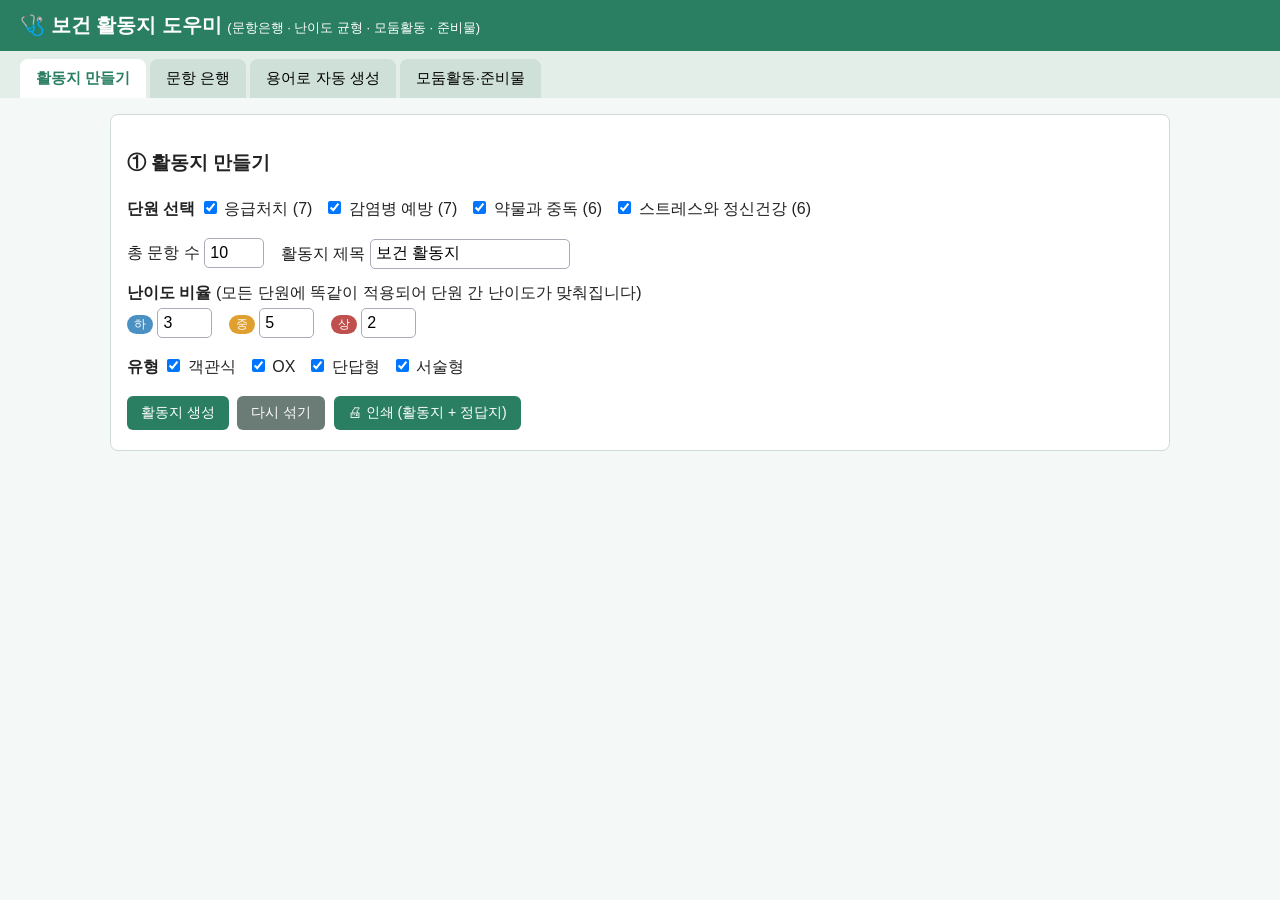
<file: health-worksheet/index.html>
<!DOCTYPE html>
<html lang="ko">
<head>
<meta charset="utf-8">
<meta name="viewport" content="width=device-width,initial-scale=1">
<title>보건 활동지 도우미</title>
<style>
:root{--c:#2a7f62;--bg:#f4f8f6;--bd:#cfdcd6}
*{box-sizing:border-box}
body{margin:0;font-family:"Malgun Gothic",sans-serif;background:var(--bg);color:#222}
header{background:var(--c);color:#fff;padding:12px 20px}
header h1{margin:0;font-size:20px}
nav{display:flex;gap:4px;padding:8px 20px 0;background:#e3eee9;flex-wrap:wrap}
nav button{border:0;padding:10px 16px;background:#cfe0d9;cursor:pointer;border-radius:8px 8px 0 0;font-size:15px}
nav button.on{background:#fff;font-weight:bold;color:var(--c)}
main{padding:16px 20px;max-width:1100px;margin:auto}
section{display:none;background:#fff;border:1px solid var(--bd);border-radius:8px;padding:16px}
section.on{display:block}
label{display:inline-block;margin:4px 12px 4px 0}
input,select,textarea{font:inherit;padding:5px;border:1px solid #aab;border-radius:5px}
textarea{width:100%}
button.b{background:var(--c);color:#fff;border:0;padding:8px 14px;border-radius:6px;cursor:pointer;font-size:14px;margin:4px 4px 4px 0}
button.b.g{background:#6b7b75}
button.b.r{background:#b23b3b}
.row{margin:10px 0}
table{border-collapse:collapse;width:100%;font-size:14px}
td,th{border:1px solid var(--bd);padding:6px;vertical-align:top}
th{background:#eef5f2}
.tag{display:inline-block;padding:1px 7px;border-radius:10px;font-size:12px;color:#fff}
.d1{background:#4a90c2}.d2{background:#e0a030}.d3{background:#c0504d}
.card{border:1px solid var(--bd);border-radius:8px;padding:10px;margin:8px 0}
.muted{color:#667;font-size:13px}
.sum{background:#eef5f2;padding:8px 12px;border-radius:6px;margin:8px 0}
#paper{display:none}
.paper{font-family:"Malgun Gothic",serif;font-size:13pt;line-height:1.55}
.paper h2{text-align:center;margin:0 0 6px}
.paper .hd{display:flex;justify-content:space-between;border-bottom:2px solid #000;padding-bottom:6px;margin-bottom:12px}
.paper .q{margin:0 0 14px;page-break-inside:avoid;white-space:pre-line}
.paper .ch{margin-left:18px}
.paper .pb{page-break-before:always}
.paper .line{border-bottom:1px solid #999;height:26px}
@media print{
 header,nav,main{display:none!important}
 #paper{display:block!important}
 body{background:#fff}
}
</style>
</head>
<body>
<header><h1>🩺 보건 활동지 도우미 <span style="font-size:13px;font-weight:normal">(문항은행 · 난이도 균형 · 모둠활동 · 준비물)</span></h1></header>
<nav id="tabs"></nav>
<main>

<section id="t-make">
 <h3>① 활동지 만들기</h3>
 <div class="row"><b>단원 선택</b> <span id="mk-units"></span></div>
 <div class="row">
  <label>총 문항 수 <input id="mk-n" type="number" value="10" min="1" max="50" style="width:60px"></label>
  <label>활동지 제목 <input id="mk-title" value="보건 활동지" style="width:200px"></label>
 </div>
 <div class="row"><b>난이도 비율</b> (모든 단원에 똑같이 적용되어 단원 간 난이도가 맞춰집니다)<br>
  <label><span class="tag d1">하</span> <input id="mk-r1" type="number" value="3" min="0" style="width:55px"></label>
  <label><span class="tag d2">중</span> <input id="mk-r2" type="number" value="5" min="0" style="width:55px"></label>
  <label><span class="tag d3">상</span> <input id="mk-r3" type="number" value="2" min="0" style="width:55px"></label>
 </div>
 <div class="row"><b>유형</b> <span id="mk-types"></span></div>
 <button class="b" onclick="makeWs()">활동지 생성</button>
 <button class="b g" onclick="makeWs()">다시 섞기</button>
 <button class="b" onclick="printWs()">🖨 인쇄 (활동지 + 정답지)</button>
 <div id="mk-sum"></div>
 <div id="mk-out"></div>
</section>

<section id="t-bank">
 <h3>② 문항 은행</h3>
 <div class="row">
  <label>단원 필터 <select id="bk-f" onchange="renderBank()"></select></label>
  <button class="b" onclick="editQ()">+ 문항 추가</button>
  <button class="b g" onclick="exportData()">백업 내보내기</button>
  <button class="b g" onclick="document.getElementById('imp').click()">백업 불러오기</button>
  <input type="file" id="imp" accept=".json" style="display:none" onchange="importData(this)">
 </div>
 <div class="muted" id="bk-stat"></div>
 <div id="bk-form"></div>
 <table id="bk-tbl"></table>
</section>

<section id="t-gen">
 <h3>③ 용어로 문항 자동 만들기</h3>
 <p class="muted">한 줄에 <b>용어 | 설명</b> 형식으로 입력하면 단답형·객관식·OX 문항을 자동으로 만들어 문항은행에 넣습니다. (용어가 4개 이상이어야 객관식이 만들어집니다)</p>
 <div class="row">
  <label>단원 <input id="gn-unit" list="unitlist" placeholder="예: 응급처치"></label>
  <label>난이도 <select id="gn-d"><option value="1">하</option><option value="2" selected>중</option><option value="3">상</option></select></label>
 </div>
 <textarea id="gn-in" rows="7" placeholder="심폐소생술 | 심장이 멎었을 때 가슴압박과 인공호흡으로 혈액순환을 돕는 응급처치&#10;AED | 자동심장충격기&#10;..."></textarea>
 <div class="row">
  <label><input type="checkbox" class="gn-t" value="short" checked> 단답형(설명→용어)</label>
  <label><input type="checkbox" class="gn-t" value="mc" checked> 객관식</label>
  <label><input type="checkbox" class="gn-t" value="ox" checked> OX</label>
  <button class="b" onclick="genQ()">문항 생성</button>
 </div>
 <div id="gn-out" class="muted"></div>
 <datalist id="unitlist"></datalist>
</section>

<section id="t-act">
 <h3>④ 모둠활동 아이디어 · 차시별 준비물</h3>
 <div class="row">
  <label>단원 <select id="ac-f" onchange="renderAct()"></select></label>
  <button class="b" onclick="editAct()">+ 활동 추가</button>
 </div>
 <div id="ac-form"></div>
 <div id="ac-list"></div>
 <hr>
 <h4>차시 계획 (활동을 담으면 준비물이 자동으로 합쳐집니다)</h4>
 <div class="row">
  <label>차시 이름 <input id="ls-name" placeholder="예: 3-2반 5/12 응급처치 2차시"></label>
  <label>모둠 수 <input id="ls-g" type="number" value="6" min="1" style="width:55px"></label>
  <button class="b" onclick="addLesson()">차시 만들기</button>
 </div>
 <div id="ls-list"></div>
</section>

</main>

<div id="paper" class="paper"></div>

<script>
const TYPES={mc:"객관식",ox:"OX",short:"단답형",essay:"서술형"};
const DIFF={1:"하",2:"중",3:"상"};
const KEY="healthWsV1";
const $=id=>document.getElementById(id);
const esc=s=>String(s??"").replace(/[&<>"]/g,c=>({"&":"&amp;","<":"&lt;",">":"&gt;",'"':"&quot;"}[c]));
let uid=()=>Math.random().toString(36).slice(2,9);

function seed(){
 const Q=(unit,type,diff,text,choices,answer,expl="")=>({id:uid(),unit,type,diff,text,choices:choices||[],answer,expl});
 return {
 q:[
  Q("응급처치","ox",1,"심정지 환자를 발견하면 가장 먼저 119에 신고하고 주변에 도움을 요청한다.",[],"O"),
  Q("응급처치","short",1,"심장이 멈췄을 때 심장충격을 주어 정상 리듬으로 되돌리는 기계의 이름(영문 약자)은?",[],"AED","자동심장충격기"),
  Q("응급처치","mc",2,"성인 심폐소생술에서 가슴압박의 올바른 속도는?",["분당 40~60회","분당 60~80회","분당 100~120회","분당 150~170회"],"3","5cm 깊이, 분당 100~120회"),
  Q("응급처치","mc",2,"기도가 이물질로 막힌 의식 있는 성인에게 시행하는 응급처치는?",["하임리히법","인공호흡","지혈대 적용","냉찜질"],"1"),
  Q("응급처치","ox",2,"가슴압박은 가슴뼈(흉골) 아래쪽 절반 부위를 약 5cm 깊이로 누른다.",[],"O"),
  Q("응급처치","essay",3,"심정지 목격 시 '확인-신고-압박-AED' 순서로 해야 할 행동을 단계별로 서술하시오.",[],"반응·호흡 확인 → 119 신고 및 AED 요청 → 가슴압박 30회+인공호흡 2회 → AED 도착 시 패드 부착 및 안내에 따름"),
  Q("응급처치","mc",3,"다음 중 심폐소생술을 중단해도 되는 경우로 옳지 않은 것은?",["환자가 움직이며 숨을 쉴 때","구급대원이 도착해 인계할 때","팔이 아파서 잠시 쉬고 싶을 때","AED가 분석을 지시할 때"],"3","중단 없이 교대하여 지속"),
  Q("감염병 예방","ox",1,"비누로 30초 이상 손을 씻으면 감염병 예방에 도움이 된다.",[],"O"),
  Q("감염병 예방","short",1,"기침할 때 비말 전파를 막기 위해 옷소매로 입과 코를 가리는 예절을 무엇이라 하는가?",[],"기침 예절"),
  Q("감염병 예방","mc",2,"다음 중 공기(비말)로 전파되는 감염병은?",["독감(인플루엔자)","파상풍","말라리아","일본뇌염"],"1"),
  Q("감염병 예방","mc",2,"예방접종의 원리로 가장 알맞은 것은?",["약한 병원체나 항원을 넣어 면역을 미리 만든다","항생제로 세균을 없앤다","체온을 높여 병원체를 죽인다","피부 장벽을 두껍게 한다"],"1"),
  Q("감염병 예방","ox",2,"항생제는 바이러스 감염병에도 효과가 있어 감기에 항상 먹어야 한다.",[],"X","항생제는 세균에 효과"),
  Q("감염병 예방","essay",3,"집단면역의 개념과 예방접종률이 중요한 이유를 서술하시오.",[],"인구 대부분이 면역을 가지면 면역이 없는 사람도 간접적으로 보호됨. 접종률이 낮으면 유행 위험 증가"),
  Q("감염병 예방","mc",3,"감염병이 발생하기 위한 3요소(감염 경로)에 해당하지 않는 것은?",["병원체","전파 경로","감수성 있는 숙주","예방접종 기록"],"4"),
  Q("약물과 중독","ox",1,"의사의 처방 없이 다른 사람의 약을 먹어도 비슷한 증상이면 괜찮다.",[],"X"),
  Q("약물과 중독","short",1,"약물을 원래 사용 목적 이외로 쓰거나 용량·용법을 어기는 것을 무엇이라 하는가?",[],"약물 남용"),
  Q("약물과 중독","mc",2,"약물 오남용 예방 방법으로 옳은 것은?",["복용 전 설명서와 유효기간을 확인한다","증상이 나아지면 남은 약을 보관해 두고 다음에 먹는다","친구에게 약을 나누어 준다","용량을 늘려 빨리 낫게 한다"],"1"),
  Q("약물과 중독","mc",2,"스마트폰 과의존의 특징으로 알맞은 것은?",["사용 조절이 어렵고 일상생활에 지장이 생긴다","학업 성취가 반드시 높아진다","신체 변화가 전혀 없다","대인관계가 항상 좋아진다"],"1"),
  Q("약물과 중독","essay",3,"친구가 흡연이나 약물을 권유할 때 거절하는 방법을 두 가지 이상 서술하시오.",[],"분명하게 '싫어' 말하기, 이유 대기, 자리 피하기, 대안 제시, 믿을 만한 어른에게 도움 요청"),
  Q("약물과 중독","mc",3,"담배 연기 속 유해 물질과 그 영향이 바르게 짝지어진 것은?",["니코틴 - 의존성","일산화탄소 - 혈액 산소 운반 증가","타르 - 혈압 강하","벤젠 - 비타민 합성"],"1"),
  Q("스트레스와 정신건강","ox",1,"스트레스는 항상 건강에 해롭기만 하다.",[],"X","적당한 스트레스는 동기부여가 됨"),
  Q("스트레스와 정신건강","short",1,"스트레스를 일으키는 외부·내부 자극을 무엇이라 하는가?",[],"스트레스 요인(스트레서)"),
  Q("스트레스와 정신건강","mc",2,"스트레스 대처 방법 중 건강한 방법은?",["규칙적 운동과 충분한 수면","폭식·폭음","타인에게 화풀이","문제를 계속 회피"],"1"),
  Q("스트레스와 정신건강","mc",2,"마음이 힘들 때 도움을 받을 수 있는 청소년 상담전화 번호는?",["1388","112","1577","1330"],"1"),
  Q("스트레스와 정신건강","mc",3,"자신의 감정을 표현하는 '나-전달법'에 해당하는 말은?",["네가 늦으면 나는 걱정되고 속상해","너 때문에 짜증나","너는 항상 늦잖아","네가 알아서 해"],"1"),
  Q("스트레스와 정신건강","essay",3,"자신의 스트레스 요인 한 가지를 쓰고, 이를 건강하게 해소할 계획을 서술하시오.",[],"(예시) 시험 부담 → 계획표 작성, 하루 20분 걷기, 친구·상담교사와 대화")
 ],
 a:[
  {id:uid(),unit:"응급처치",name:"인형으로 CPR 릴레이",time:15,desc:"모둠별 CPR 실습 인형(또는 쿠션)으로 역할(압박·호흡·AED·신고)을 돌아가며 수행하고 동료 평가표 작성.",mat:["CPR 실습 인형","AED 트레이너","동료 평가표","메트로놈(앱)"]},
  {id:uid(),unit:"응급처치",name:"응급상황 역할극 카드",time:20,desc:"상황 카드(기도폐쇄, 화상, 출혈)를 뽑아 올바른 대처를 연기하고 발표.",mat:["상황 카드","붕대·삼각건","모둠 활동지"]},
  {id:uid(),unit:"감염병 예방",name:"형광 세균 손씻기 실험",time:15,desc:"형광 로션을 바르고 손 씻기 전후를 자외선 램프로 비교.",mat:["형광 손씻기 로션","자외선 램프","비누","종이타월"]},
  {id:uid(),unit:"감염병 예방",name:"감염 확산 시뮬레이션",time:15,desc:"학생 카드를 교환하며 전파 경로를 추적해 보고, 예방 행동이 확산을 막는 과정을 토론.",mat:["카드(감염/비감염)","기록지"]},
  {id:uid(),unit:"약물과 중독",name:"거절 기술 역할극",time:20,desc:"권유 상황에서 거절 대본을 만들어 시연하고 가장 효과적인 방법 투표.",mat:["상황 카드","대본 활동지","투표 스티커"]},
  {id:uid(),unit:"약물과 중독",name:"약 설명서 읽기 탐정",time:15,desc:"모의 약 설명서에서 용법·주의사항·유효기간을 찾아 퀴즈 풀기.",mat:["모의 약 설명서","탐정 활동지","필기구"]},
  {id:uid(),unit:"스트레스와 정신건강",name:"스트레스 지도 그리기",time:15,desc:"모둠이 전지에 스트레스 요인과 해소 방법을 마인드맵으로 정리.",mat:["전지","색 마커","포스트잇"]},
  {id:uid(),unit:"스트레스와 정신건강",name:"호흡·이완 체험",time:10,desc:"복식호흡과 근육 이완을 함께 해 보고 느낌 나누기.",mat:["요가매트(선택)","안내 음원","스피커"]}
 ],
 lessons:[]};
}

let S=load();
function load(){try{const s=JSON.parse(localStorage.getItem(KEY));if(s&&s.q)return s}catch(e){}return seed()}
function save(){localStorage.setItem(KEY,JSON.stringify(S))}
const units=()=>[...new Set([...S.q.map(x=>x.unit),...S.a.map(x=>x.unit)])];

/* tabs */
const TABS=[["make","활동지 만들기"],["bank","문항 은행"],["gen","용어로 자동 생성"],["act","모둠활동·준비물"]];
function show(id){
 TABS.forEach(([k])=>$("t-"+k).classList.toggle("on",k===id));
 [...$("tabs").children].forEach((b,i)=>b.classList.toggle("on",TABS[i][0]===id));
}
$("tabs").innerHTML=TABS.map(([k,n])=>`<button onclick="show('${k}')">${n}</button>`).join("");

function refreshAll(){
 const us=units();
 $("mk-units").innerHTML=us.map(u=>`<label><input type="checkbox" class="mk-u" value="${esc(u)}" checked> ${esc(u)} (${S.q.filter(q=>q.unit===u).length})</label>`).join("");
 $("mk-types").innerHTML=Object.entries(TYPES).map(([k,n])=>`<label><input type="checkbox" class="mk-t" value="${k}" checked> ${n}</label>`).join("");
 const opt='<option value="">전체</option>'+us.map(u=>`<option>${esc(u)}</option>`).join("");
 const cur1=$("bk-f").value,cur2=$("ac-f").value;
 $("bk-f").innerHTML=opt;$("ac-f").innerHTML=opt;
 $("bk-f").value=cur1;$("ac-f").value=cur2;
 $("unitlist").innerHTML=us.map(u=>`<option value="${esc(u)}">`).join("");
 renderBank();renderAct();renderLessons();
}

/* worksheet generation */
let WS=null;
const shuffle=a=>{a=[...a];for(let i=a.length-1;i>0;i--){const j=Math.floor(Math.random()*(i+1));[a[i],a[j]]=[a[j],a[i]]}return a};
// 비율에 맞춰 개수를 정수로 배분 (최대잉여법)
function split(n,w){
 const t=w.reduce((a,b)=>a+b,0);if(!t)return w.map(()=>0);
 const raw=w.map(x=>n*x/t),base=raw.map(Math.floor);
 let left=n-base.reduce((a,b)=>a+b,0);
 raw.map((r,i)=>[r-base[i],i]).sort((a,b)=>b[0]-a[0]).forEach(([_,i])=>{if(left>0&&w[i]>0){base[i]++;left--}});
 return base;
}
function makeWs(){
 const us=[...document.querySelectorAll(".mk-u:checked")].map(x=>x.value);
 const ts=[...document.querySelectorAll(".mk-t:checked")].map(x=>x.value);
 const n=+$("mk-n").value||10,w=[1,2,3].map(i=>+$("mk-r"+i).value||0);
 if(!us.length||!ts.length){alert("단원과 유형을 선택하세요.");return}
 const perUnit=split(n,us.map(()=>1));
 let picked=[],warn=[];
 us.forEach((u,ui)=>{
  const need=split(perUnit[ui],w);
  let pool=S.q.filter(q=>q.unit===u&&ts.includes(q.type));
  let got=[];
  [1,2,3].forEach((d,di)=>{
   const c=shuffle(pool.filter(q=>q.diff===d&&!got.includes(q))).slice(0,need[di]);
   got.push(...c);
   if(c.length<need[di])warn.push(`${u} ${DIFF[d]} 난이도 ${need[di]-c.length}문항 부족`);
  });
  // 부족분은 다른 난이도에서 보충
  const lack=perUnit[ui]-got.length;
  if(lack>0)got.push(...shuffle(pool.filter(q=>!got.includes(q))).slice(0,lack));
  picked.push(...got);
 });
 // 난이도 오름차순, 같은 난이도 안에서는 섞기
 picked=[1,2,3].flatMap(d=>shuffle(picked.filter(q=>q.diff===d)));
 WS={title:$("mk-title").value,qs:picked.map(q=>({...q,order:q.type==="mc"?shuffle(q.choices.map((_,i)=>i)):null}))};
 renderWs(warn);
}
function qHtml(q,i,withAns){
 let h=`<div class="q"><b>${i+1}.</b> ${esc(q.text)} <small>[${DIFF[q.diff]}]</small>`;
 if(q.type==="mc")h+=q.order.map((o,k)=>`<div class="ch">${"①②③④⑤"[k]} ${esc(q.choices[o])}</div>`).join("");
 else if(q.type==="ox")h+=`<div class="ch">( &nbsp; )</div>`;
 else if(q.type==="short")h+=`<div class="ch">답: ______________________</div>`;
 else h+=`<div class="line"></div><div class="line"></div><div class="line"></div>`;
 if(withAns){
  const a=q.type==="mc"?"①②③④⑤"[q.order.indexOf(+q.answer-1)]+" "+q.choices[+q.answer-1]:q.answer;
  h+=`<div class="ch" style="color:#b00">정답: ${esc(a)} ${q.expl?`<small>(${esc(q.expl)})</small>`:""}</div>`;
 }
 return h+"</div>";
}
function renderWs(warn=[]){
 const c=[0,0,0];WS.qs.forEach(q=>c[q.diff-1]++);
 const byU={};WS.qs.forEach(q=>{byU[q.unit]=byU[q.unit]||[0,0,0];byU[q.unit][q.diff-1]++});
 $("mk-sum").innerHTML=`<div class="sum">총 ${WS.qs.length}문항 · 하 ${c[0]} / 중 ${c[1]} / 상 ${c[2]}<br>`+
  Object.entries(byU).map(([u,v])=>`${esc(u)}: 하 ${v[0]} 중 ${v[1]} 상 ${v[2]}`).join("<br>")+
  (warn.length?`<br><b style="color:#b23b3b">⚠ ${warn.map(esc).join(", ")} → 문항을 더 추가하세요(다른 난이도로 보충됨)</b>`:"")+`</div>`;
 $("mk-out").innerHTML=`<div class="card paper">${WS.qs.map((q,i)=>qHtml(q,i,false)).join("")}</div>`;
}
function printWs(){
 if(!WS){makeWs();if(!WS)return}
 const head=t=>`<div class="hd"><span>${esc(WS.title)} ${t}</span><span>학년 반 번 이름: ____________</span></div>`;
 $("paper").innerHTML=`<h2>${esc(WS.title)}</h2>${head("")}${WS.qs.map((q,i)=>qHtml(q,i,false)).join("")}
  <div class="pb"><h2>정답 및 해설</h2>${head("(교사용)")}${WS.qs.map((q,i)=>qHtml(q,i,true)).join("")}</div>`;
 window.print();
}

/* bank */
function renderBank(){
 const f=$("bk-f").value;
 const list=S.q.filter(q=>!f||q.unit===f);
 $("bk-stat").textContent=`전체 ${S.q.length}문항 · 표시 ${list.length}문항 (브라우저에 자동 저장됩니다. 정기적으로 백업을 내보내세요)`;
 $("bk-tbl").innerHTML="<tr><th>단원</th><th>유형</th><th>난이도</th><th>문항 / 정답</th><th></th></tr>"+list.map(q=>
  `<tr><td>${esc(q.unit)}</td><td>${TYPES[q.type]}</td><td><span class="tag d${q.diff}">${DIFF[q.diff]}</span></td>
  <td>${esc(q.text)}${q.type==="mc"?"<br><small>"+q.choices.map((c,i)=>`${i+1}) ${esc(c)}`).join(" &nbsp; ")+"</small>":""}<br><small style="color:#2a7f62">정답: ${esc(q.answer)}</small></td>
  <td><button class="b g" onclick="editQ('${q.id}')">수정</button><button class="b r" onclick="delQ('${q.id}')">삭제</button></td></tr>`).join("");
}
function editQ(id){
 const q=S.q.find(x=>x.id===id)||{unit:$("bk-f").value||"",type:"mc",diff:2,text:"",choices:["","","",""],answer:"1",expl:""};
 const ch=[...q.choices];while(ch.length<4)ch.push("");
 $("bk-form").innerHTML=`<div class="card"><input type="hidden" id="e-id" value="${id||""}">
 <label>단원 <input id="e-unit" list="unitlist" value="${esc(q.unit)}"></label>
 <label>유형 <select id="e-type" onchange="toggleMc()">${Object.entries(TYPES).map(([k,n])=>`<option value="${k}" ${k===q.type?"selected":""}>${n}</option>`).join("")}</select></label>
 <label>난이도 <select id="e-diff">${[1,2,3].map(d=>`<option value="${d}" ${d===q.diff?"selected":""}>${DIFF[d]}</option>`).join("")}</select></label>
 <textarea id="e-text" rows="2" placeholder="문항">${esc(q.text)}</textarea>
 <div id="e-mc">${ch.map((c,i)=>`<div>${i+1}) <input class="e-ch" value="${esc(c)}" style="width:80%"></div>`).join("")}</div>
 <label>정답 <input id="e-ans" value="${esc(q.answer)}" placeholder="객관식은 번호, OX는 O/X"></label>
 <label>해설 <input id="e-exp" value="${esc(q.expl)}" style="width:300px"></label><br>
 <button class="b" onclick="saveQ()">저장</button><button class="b g" onclick="$('bk-form').innerHTML=''">취소</button></div>`;
 toggleMc();
}
function toggleMc(){$("e-mc").style.display=$("e-type").value==="mc"?"block":"none"}
function saveQ(){
 const type=$("e-type").value;
 const q={id:$("e-id").value||uid(),unit:$("e-unit").value.trim(),type,diff:+$("e-diff").value,text:$("e-text").value.trim(),
  choices:type==="mc"?[...document.querySelectorAll(".e-ch")].map(x=>x.value.trim()).filter(Boolean):[],
  answer:$("e-ans").value.trim(),expl:$("e-exp").value.trim()};
 if(!q.unit||!q.text||!q.answer){alert("단원, 문항, 정답은 필수입니다.");return}
 if(type==="ox")q.answer=q.answer.toUpperCase()==="X"?"X":"O";
 if(type==="mc"&&!(q.choices.length>=2&&+q.answer>=1&&+q.answer<=q.choices.length)){alert("객관식은 보기 2개 이상, 정답은 보기 번호여야 합니다.");return}
 const i=S.q.findIndex(x=>x.id===q.id);i>=0?S.q[i]=q:S.q.push(q);
 save();$("bk-form").innerHTML="";refreshAll();
}
function delQ(id){if(confirm("삭제할까요?")){S.q=S.q.filter(x=>x.id!==id);save();refreshAll()}}
function exportData(){
 const a=document.createElement("a");a.href=URL.createObjectURL(new Blob([JSON.stringify(S,null,1)],{type:"application/json"}));
 a.download="보건활동지_백업_"+new Date().toISOString().slice(0,10)+".json";a.click();
}
function importData(el){
 const f=el.files[0];if(!f)return;
 f.text().then(t=>{const d=JSON.parse(t);if(!d.q)throw 0;S=d;S.a=S.a||[];S.lessons=S.lessons||[];save();refreshAll();alert("불러왔습니다.")}).catch(()=>alert("올바른 백업 파일이 아닙니다."));
 el.value="";
}

/* auto generation from terms */
function genQ(){
 const unit=$("gn-unit").value.trim(),diff=+$("gn-d").value;
 const ts=[...document.querySelectorAll(".gn-t:checked")].map(x=>x.value);
 const pairs=$("gn-in").value.split("\n").map(l=>l.split("|").map(s=>s.trim())).filter(p=>p.length>=2&&p[0]&&p[1]);
 if(!unit||!pairs.length){alert("단원명과 '용어 | 설명'을 입력하세요.");return}
 const out=[];
 pairs.forEach(([term,desc],i)=>{
  const others=shuffle(pairs.filter((_,j)=>j!==i).map(p=>p[0]));
  if(ts.includes("short"))out.push({type:"short",text:`다음 설명에 해당하는 용어를 쓰시오.\n"${desc}"`,choices:[],answer:term});
  if(ts.includes("mc")&&others.length>=3){
   const opts=shuffle([term,...others.slice(0,3)]);
   out.push({type:"mc",text:`다음 설명에 해당하는 것은?\n"${desc}"`,choices:opts,answer:String(opts.indexOf(term)+1)});
  }
  if(ts.includes("ox")){
   const wrong=pairs.length>1&&Math.random()<.5;
   if(wrong){const o=shuffle(pairs.filter((_,j)=>j!==i))[0];out.push({type:"ox",text:`'${term}'은(는) 다음 설명과 같다. "${o[1]}"`,choices:[],answer:"X",expl:`정답 설명: ${desc}`});}
   else out.push({type:"ox",text:`'${term}'은(는) 다음 설명과 같다. "${desc}"`,choices:[],answer:"O"});
  }
 });
 out.forEach(q=>S.q.push({id:uid(),unit,diff,expl:"",...q}));
 save();refreshAll();
 $("gn-out").textContent=`${out.length}문항을 '${unit}' 단원 문항은행에 추가했습니다. (문항은행 탭에서 확인·수정)`;
}

/* activities & lessons */
function renderAct(){
 const f=$("ac-f").value;
 $("ac-list").innerHTML=S.a.filter(a=>!f||a.unit===f).map(a=>
  `<div class="card"><b>${esc(a.name)}</b> <span class="muted">· ${esc(a.unit)} · ${a.time}분</span>
  <div>${esc(a.desc)}</div><div class="muted">준비물: ${a.mat.map(esc).join(", ")}</div>
  <button class="b" onclick="addToLesson('${a.id}')">차시에 담기</button>
  <button class="b g" onclick="editAct('${a.id}')">수정</button><button class="b r" onclick="delAct('${a.id}')">삭제</button></div>`).join("")||"<p class='muted'>활동이 없습니다.</p>";
}
function editAct(id){
 const a=S.a.find(x=>x.id===id)||{unit:$("ac-f").value||"",name:"",time:15,desc:"",mat:[]};
 $("ac-form").innerHTML=`<div class="card"><input type="hidden" id="a-id" value="${id||""}">
 <label>단원 <input id="a-unit" list="unitlist" value="${esc(a.unit)}"></label>
 <label>활동명 <input id="a-name" value="${esc(a.name)}"></label>
 <label>시간(분) <input id="a-time" type="number" value="${a.time}" style="width:60px"></label>
 <textarea id="a-desc" rows="2" placeholder="활동 설명">${esc(a.desc)}</textarea>
 <label>준비물(쉼표로 구분) <input id="a-mat" value="${esc(a.mat.join(", "))}" style="width:420px"></label><br>
 <button class="b" onclick="saveAct()">저장</button><button class="b g" onclick="$('ac-form').innerHTML=''">취소</button></div>`;
}
function saveAct(){
 const a={id:$("a-id").value||uid(),unit:$("a-unit").value.trim(),name:$("a-name").value.trim(),time:+$("a-time").value||0,desc:$("a-desc").value.trim(),
  mat:$("a-mat").value.split(",").map(s=>s.trim()).filter(Boolean)};
 if(!a.unit||!a.name){alert("단원과 활동명은 필수입니다.");return}
 const i=S.a.findIndex(x=>x.id===a.id);i>=0?S.a[i]=a:S.a.push(a);
 save();$("ac-form").innerHTML="";refreshAll();
}
function delAct(id){if(confirm("삭제할까요?")){S.a=S.a.filter(x=>x.id!==id);S.lessons.forEach(l=>l.acts=l.acts.filter(x=>x!==id));save();refreshAll()}}
function addLesson(){
 const n=$("ls-name").value.trim();if(!n){alert("차시 이름을 입력하세요.");return}
 S.lessons.push({id:uid(),name:n,groups:+$("ls-g").value||1,acts:[],checked:{}});
 $("ls-name").value="";save();renderLessons();
}
function addToLesson(aid){
 if(!S.lessons.length){alert("먼저 아래에서 차시를 만드세요.");return}
 const names=S.lessons.map((l,i)=>`${i+1}. ${l.name}`).join("\n");
 const k=S.lessons.length===1?1:+prompt("어느 차시에 담을까요? 번호 입력\n"+names);
 const l=S.lessons[k-1];if(!l)return;
 if(!l.acts.includes(aid))l.acts.push(aid);
 save();renderLessons();
}
function renderLessons(){
 $("ls-list").innerHTML=S.lessons.map(l=>{
  const acts=l.acts.map(id=>S.a.find(a=>a.id===id)).filter(Boolean);
  const mats=[...new Set(acts.flatMap(a=>a.mat))];
  const total=acts.reduce((s,a)=>s+a.time,0);
  return `<div class="card"><b>${esc(l.name)}</b> <span class="muted">· ${l.groups}모둠 · 활동 ${total}분</span>
  <button class="b r" style="float:right" onclick="delLesson('${l.id}')">차시 삭제</button>
  <div>${acts.map(a=>`• ${esc(a.name)} (${a.time}분) <a href="#" onclick="rmAct('${l.id}','${a.id}');return false">[빼기]</a>`).join("<br>")||"<span class='muted'>담긴 활동 없음</span>"}</div>
  <div style="margin-top:6px"><b>준비물 체크리스트</b> <span class="muted">(모둠 수만큼 준비)</span><br>
  ${mats.map(m=>`<label><input type="checkbox" ${l.checked[m]?"checked":""} onchange="chk('${l.id}',this.dataset.m,this.checked)" data-m="${esc(m)}"> ${esc(m)} ×${l.groups}</label>`).join("")||"-"}</div></div>`;
 }).join("");
}
function chk(lid,m,v){S.lessons.find(l=>l.id===lid).checked[m]=v;save()}
function rmAct(lid,aid){const l=S.lessons.find(x=>x.id===lid);l.acts=l.acts.filter(x=>x!==aid);save();renderLessons()}
function delLesson(id){if(confirm("차시를 삭제할까요?")){S.lessons=S.lessons.filter(l=>l.id!==id);save();renderLessons()}}

refreshAll();show("make");
</script>
</body>
</html>
</file>
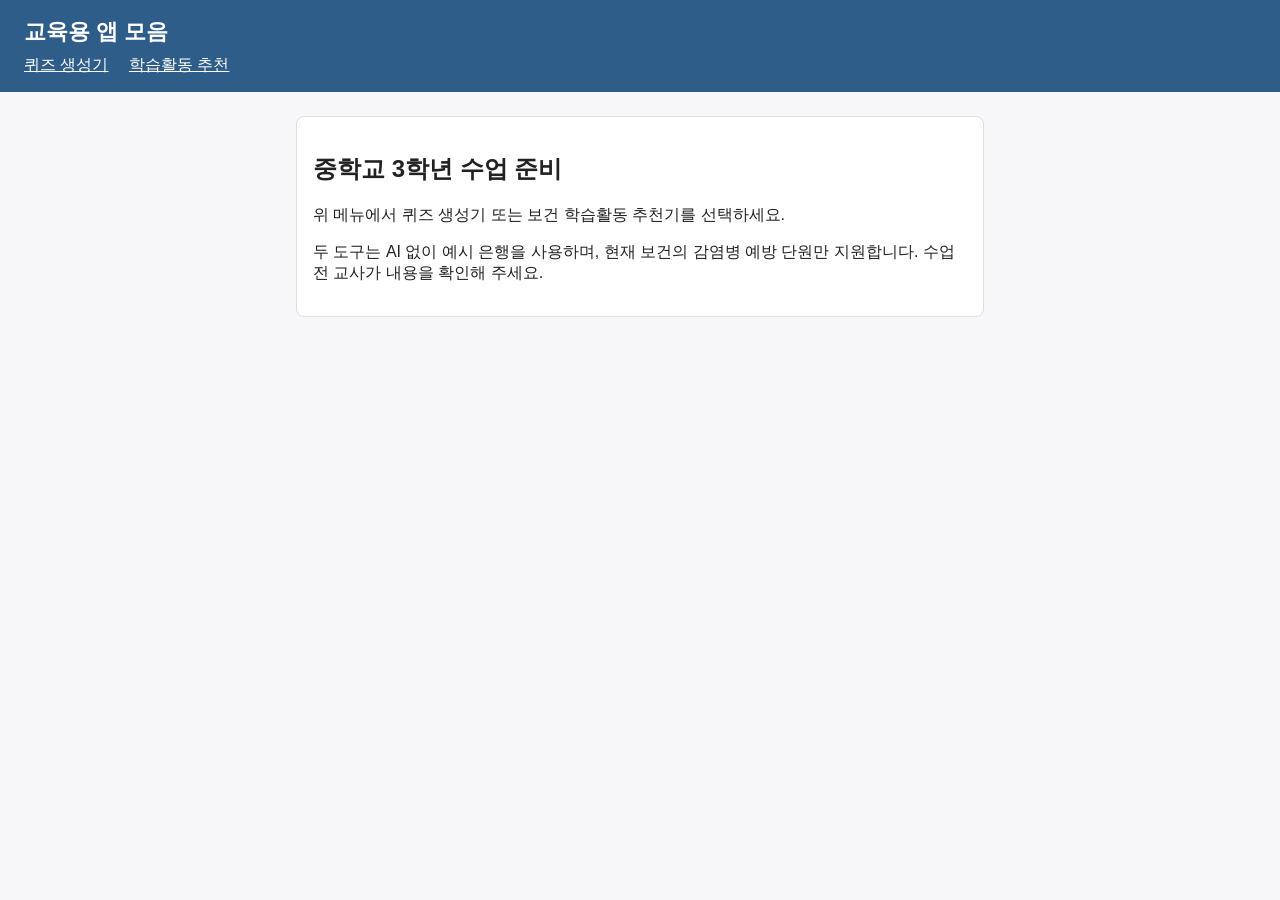
<file: public/index.html>
<!DOCTYPE html>
<html lang="ko">
<head>
  <meta charset="UTF-8">
  <meta name="viewport" content="width=device-width, initial-scale=1.0">
  <title>교육용 앱 모음</title>
  <link rel="stylesheet" href="style.css">
</head>
<body>
  <header>
    <h1>교육용 앱 모음</h1>
    <nav>
      <a href="quiz.html">퀴즈 생성기</a>
      <a href="activity.html">학습활동 추천</a>
    </nav>
  </header>
  <main>
    <section>
      <h2>중학교 3학년 수업 준비</h2>
      <p>위 메뉴에서 퀴즈 생성기 또는 보건 학습활동 추천기를 선택하세요.</p>
      <p>두 도구는 AI 없이 예시 은행을 사용하며, 현재 보건의 감염병 예방 단원만 지원합니다. 수업 전 교사가 내용을 확인해 주세요.</p>
    </section>
  </main>
</body>
</html>
</file>
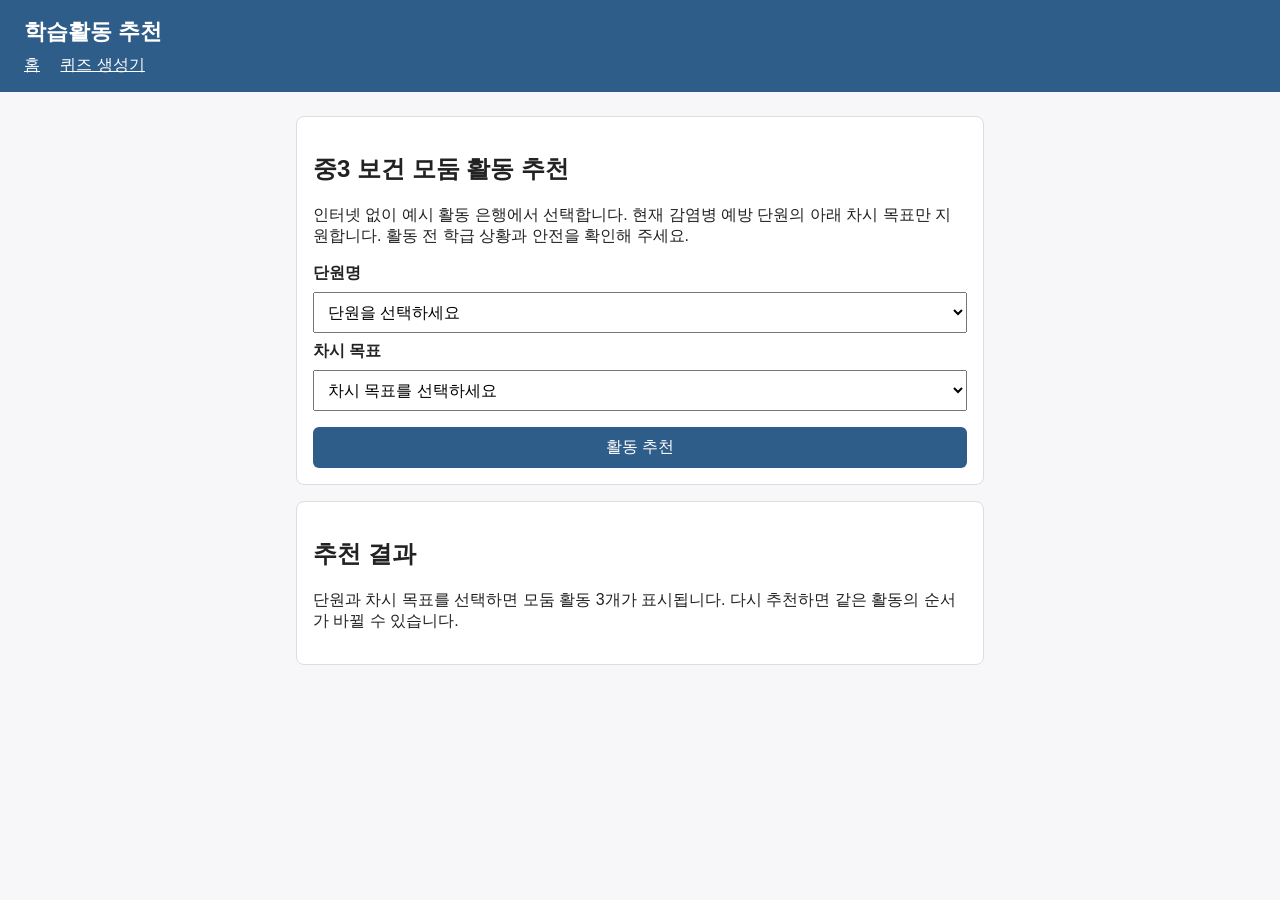
<file: public/activity.html>
<!DOCTYPE html>
<html lang="ko">
<head>
  <meta charset="UTF-8">
  <meta name="viewport" content="width=device-width, initial-scale=1.0">
  <title>학습활동 추천</title>
  <link rel="stylesheet" href="style.css">
</head>
<body>
  <header>
    <h1>학습활동 추천</h1>
    <nav>
      <a href="index.html">홈</a>
      <a href="quiz.html">퀴즈 생성기</a>
    </nav>
  </header>
  <main>
    <section>
      <h2>중3 보건 모둠 활동 추천</h2>
      <p>인터넷 없이 예시 활동 은행에서 선택합니다. 현재 감염병 예방 단원의 아래 차시 목표만 지원합니다. 활동 전 학급 상황과 안전을 확인해 주세요.</p>
      <form id="activity-form">
        <label for="unit">단원명</label>
        <select id="unit" required>
          <option value="">단원을 선택하세요</option>
          <option value="감염병 예방">감염병 예방</option>
        </select>
        <label for="goal">차시 목표</label>
        <select id="goal" required>
          <option value="">차시 목표를 선택하세요</option>
          <option value="손 씻기">올바른 손 씻기의 중요성과 방법을 설명한다.</option>
          <option value="전파 경로">감염병의 전파 경로와 예방 방법을 설명한다.</option>
        </select>
        <button type="submit">활동 추천</button>
      </form>
    </section>
    <section id="result" aria-live="polite">
      <h2>추천 결과</h2>
      <p>단원과 차시 목표를 선택하면 모둠 활동 3개가 표시됩니다. 다시 추천하면 같은 활동의 순서가 바뀔 수 있습니다.</p>
    </section>
  </main>
  <script src="activity.js" defer></script>
</body>
</html>
</file>
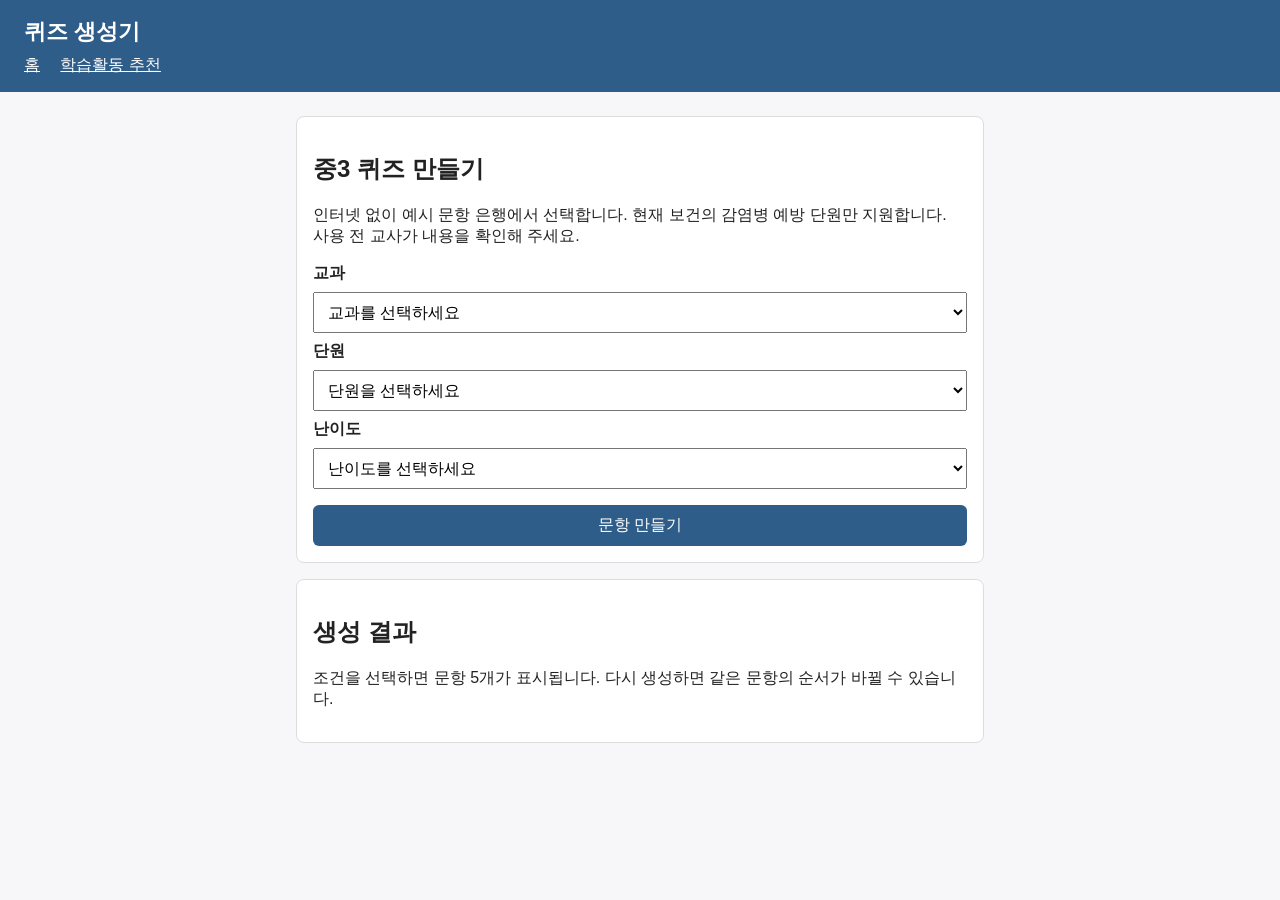
<file: public/quiz.html>
<!DOCTYPE html>
<html lang="ko">
<head>
  <meta charset="UTF-8">
  <meta name="viewport" content="width=device-width, initial-scale=1.0">
  <title>퀴즈 생성기</title>
  <link rel="stylesheet" href="style.css">
</head>
<body>
  <header>
    <h1>퀴즈 생성기</h1>
    <nav>
      <a href="index.html">홈</a>
      <a href="activity.html">학습활동 추천</a>
    </nav>
  </header>
  <main>
    <section>
      <h2>중3 퀴즈 만들기</h2>
      <p>인터넷 없이 예시 문항 은행에서 선택합니다. 현재 보건의 감염병 예방 단원만 지원합니다. 사용 전 교사가 내용을 확인해 주세요.</p>
      <form id="quiz-form">
        <label for="subject">교과</label>
        <select id="subject" required>
          <option value="">교과를 선택하세요</option>
          <option value="보건">보건</option>
        </select>
        <label for="unit">단원</label>
        <select id="unit" required>
          <option value="">단원을 선택하세요</option>
          <option value="감염병 예방">감염병 예방</option>
        </select>
        <label for="difficulty">난이도</label>
        <select id="difficulty" required>
          <option value="">난이도를 선택하세요</option>
          <option value="쉬움">쉬움</option>
          <option value="보통">보통</option>
          <option value="어려움">어려움</option>
        </select>
        <button type="submit">문항 만들기</button>
      </form>
    </section>
    <section id="result" aria-live="polite">
      <h2>생성 결과</h2>
      <p>조건을 선택하면 문항 5개가 표시됩니다. 다시 생성하면 같은 문항의 순서가 바뀔 수 있습니다.</p>
    </section>
  </main>
  <script src="quiz.js" defer></script>
</body>
</html>
</file>
<file: public/style.css>
body {
  font-family: "Malgun Gothic", sans-serif;
  margin: 0;
  color: #222;
  background: #f7f7f9;
}

* {
  box-sizing: border-box;
}

header {
  background: #2f5d8a;
  color: #fff;
  padding: 16px 24px;
}

header h1 {
  margin: 0 0 8px;
  font-size: 1.4rem;
}

nav a {
  color: #fff;
  margin-right: 16px;
}

main {
  max-width: 720px;
  margin: 24px auto;
  padding: 0 16px;
}

section {
  background: #fff;
  border: 1px solid #ddd;
  border-radius: 8px;
  padding: 16px;
  margin-bottom: 16px;
}

form {
  display: grid;
  gap: 8px;
}

label {
  font-weight: bold;
}

select, button {
  font: inherit;
  padding: 10px;
}

button {
  background: #2f5d8a;
  color: #fff;
  border: 0;
  border-radius: 6px;
  cursor: pointer;
  margin-top: 8px;
}

button:focus-visible, select:focus-visible, a:focus-visible {
  outline: 3px solid #e3a023;
  outline-offset: 2px;
}

.card {
  border: 1px solid #cbd6e2;
  border-radius: 8px;
  padding: 16px;
  margin-top: 12px;
}

.card h3 {
  margin-top: 0;
}

.card li {
  margin: 6px 0;
}

.error {
  color: #a21c1c;
}
</file>
